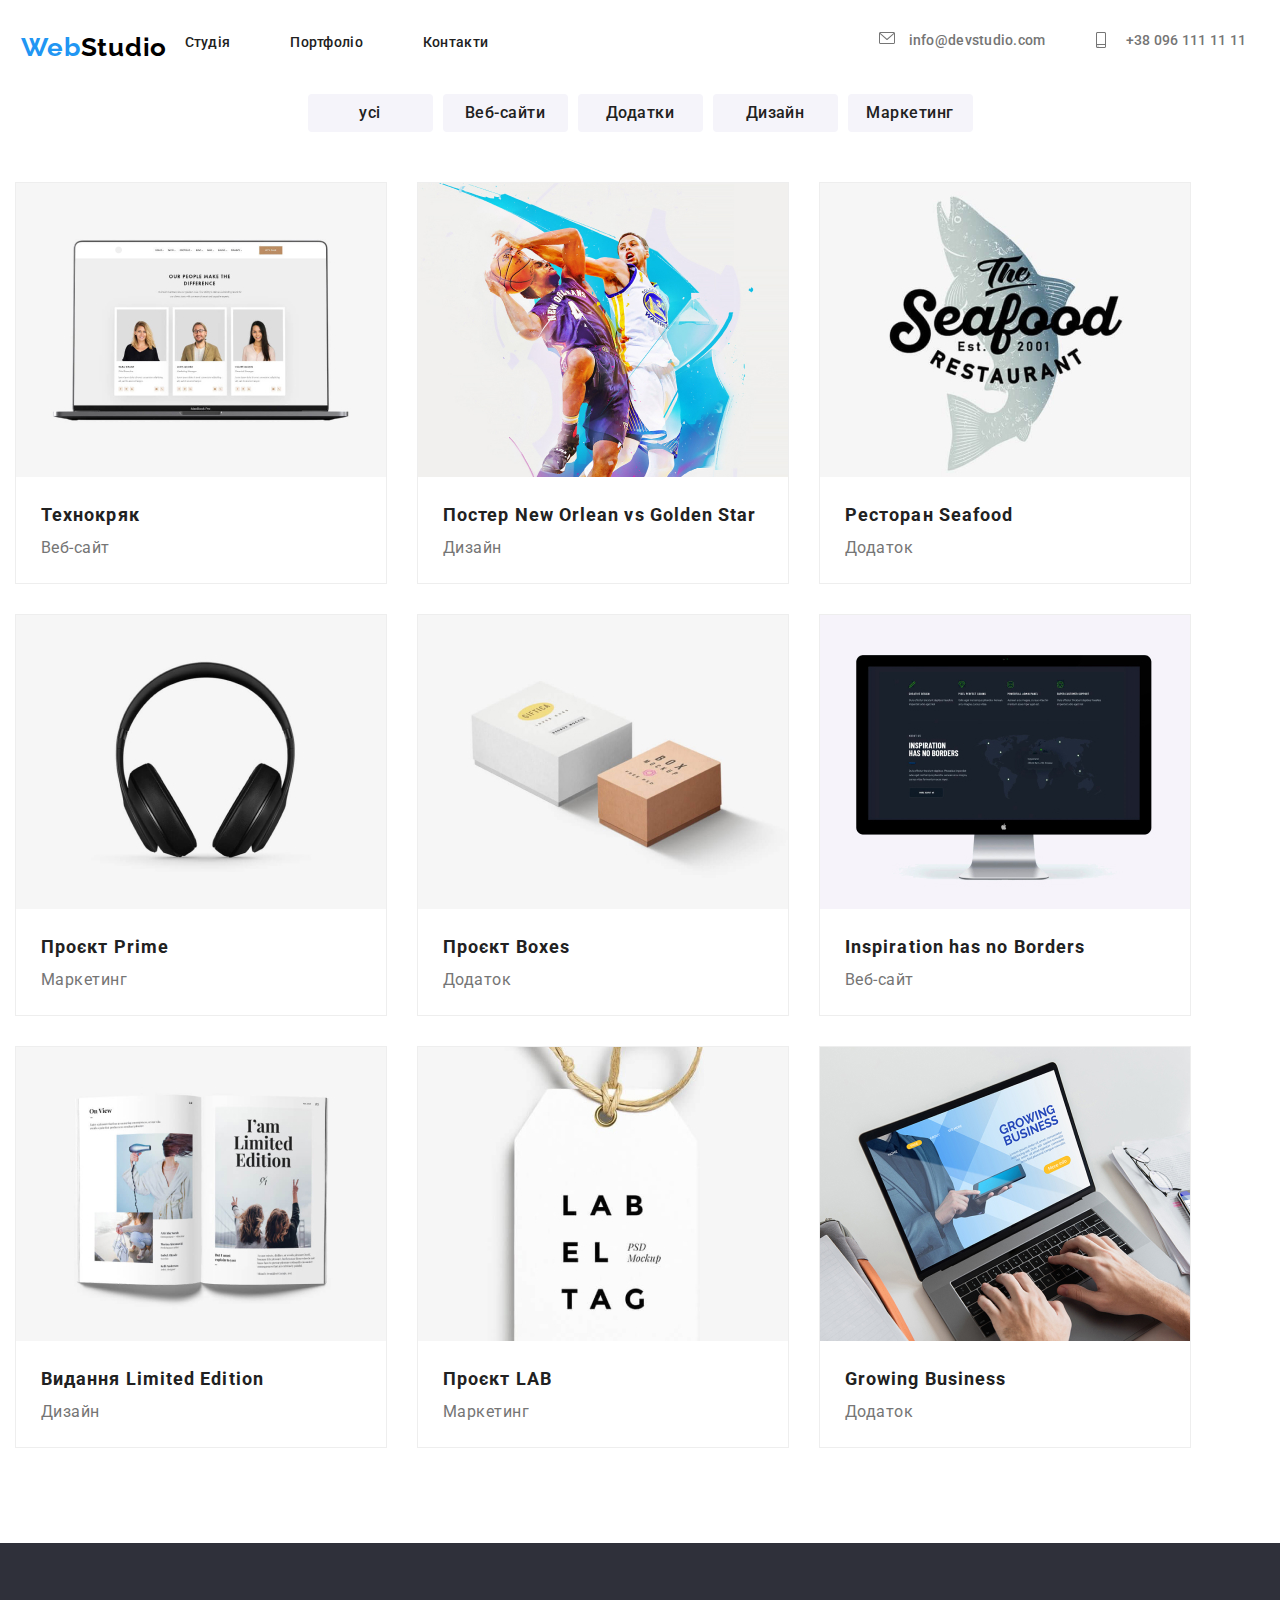
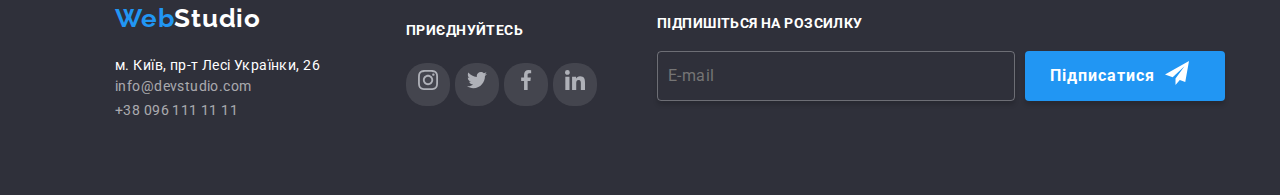
<file: portfolio.html>
<!DOCTYPE html>
<html lang="en">
  <head>
    <meta charset="UTF-8" />
    <meta name="viewport" content="width=device-width, initial-scale=1.0" />
    <link rel="preconnect" href="https://fonts.googleapis.com" />
    <link rel="preconnect" href="https://fonts.gstatic.com" crossorigin />
    <link
      href="https://fonts.googleapis.com/css2?family=Raleway:wght@700&family=Roboto:wght@400;500;700;900&display=swap"
      rel="stylesheet"
    />
    <link rel="stylesheet" href="./css/reset.css" />
    <link rel="stylesheet" href="./css/style.css" />

    <title>Webstudio</title>
  </head>
  <body>
    <header class="header">
      <div class="header-container container">
        <div class="web">
          <div class="logotip">
            <a class="header-link" href="/"
              >Web<span class="header-studio">Studio</span>
            </a>
          </div>
          <nav class="header-navigation">
            <ul class="header-list">
              <li class="header-item">
                <a class="header-links" href="/">Студія </a>
              </li>
              <li class="header-item">
                <a class="header-links" href="./portfolio.html">Портфоліо </a>
              </li>
              <li class="header-item">
                <a class="header-links" href="#">Контакти </a>
              </li>
            </ul>
          </nav>
          <ul class="header-info-list">
            <li class="header-info-item">
              <svg class="header-info-svg">
                <use
                  class="header-info-use"
                  href="./img/envelope.svg#envelope"
                ></use>
              </svg>
              <a class="header-info-link" href="mailto:info@devstudio.com"
                >info@devstudio.com</a
              >
            </li>
            <li class="header-info-item">
              <svg class="header-info-svg">
                <use
                  class="header-info-use"
                  href="./img/smartphone.svg#smartphone"
                ></use>
              </svg>
              <a class="header-info-link" href="tel:+380961111111"
                >+38 096 111 11 11</a
              >
            </li>
          </ul>
          <p class="header-text"></p>
        </div>
      </div>
    </header>
    <main class="page home-page">
      <section class="home-page-buttons buttons-page">
        <div class="buttons-page-container container">
          <ul class="buttons-page-list">
            <li class="buttons-page-item">
              <button class="buttons-page-button">усі</button>
            </li>
            <li class="buttons-page-item">
              <button class="buttons-page-button">Веб-сайти</button>
            </li>
            <li class="buttons-page-item">
              <button class="buttons-page-button">Додатки</button>
            </li>
            <li class="buttons-page-item">
              <button class="buttons-page-button">Дизайн</button>
            </li>
            <li class="buttons-page-item">
              <button class="buttons-page-button">Маркетинг</button>
            </li>
          </ul>
        </div>
      </section>
      <section class="home-page-portfolio portfolio-page">
        <div class="portfolio-page-container container">
          <ul class="portfolio-page-list">
            <li class="portfolio-page-item">
              <div class="portfolio-page-pictures">
                <div class="portfolio-page-wrapper">
                <img
                  class="portfolio-page-img"
                  src="./img/portfolio.img/portfolio1.jpg"
                  alt="#"
                />
                <div class="portfolio-page-overlay">
                  <p class="portfolio-page-texts">
                    Ресурс пропонує комплексні
                    <br />
                    пропозиції з різним рівнем
                    <br />
                    функціоналу та сервісів. Все це
                    <br />
                    дозволить відвідувачу отримати
                    <br />
                    вичерпні відомості про компанію
                    <br />
                    чи приватну особу.
                  </p>
                </div>
              </div>
                <div class="portfolio-page-pictures-text">
                  <h4 class="portfolio-page-title">Технокряк</h4>
                  <p class="portfolio-page-text">Веб-сайт</p>
                </div>
              </div>
            </li>
            <li class="portfolio-page-item">
              <div class="portfolio-page-pictures">
                <div class="portfolio-page-wrapper">
                <img
                  class="portfolio-page-img"
                  src="./img/portfolio.img/portfolio2.jpg"
                  alt="#"
                />
                <div class="portfolio-page-overlay">
                  <p class="portfolio-page-texts">
                    Ресурс пропонує комплексні
                    <br />
                    пропозиції з різним рівнем
                    <br />
                    функціоналу та сервісів. Все це
                    <br />
                    дозволить відвідувачу отримати
                    <br />
                    вичерпні відомості про компанію
                    <br />
                    чи приватну особу.
                  </p>
                </div>
              </div>
                <div class="portfolio-page-pictures-text">
                  <h4 class="portfolio-page-title">
                    Постер New Orlean vs Golden Star
                  </h4>
                  <p class="portfolio-page-text">Дизайн</p>
                </div>
              </div>
            </li>
            <li class="portfolio-page-item">
              <div class="portfolio-page-pictures">
                <div class="portfolio-page-wrapper">
                <img
                  class="portfolio-page-img"
                  src="./img/portfolio.img/portfolio3.jpg"
                  alt="#"
                />
                <div class="portfolio-page-overlay">
                  <p class="portfolio-page-texts">
                    Ресурс пропонує комплексні
                    <br />
                    пропозиції з різним рівнем
                    <br />
                    функціоналу та сервісів. Все це
                    <br />
                    дозволить відвідувачу отримати
                    <br />
                    вичерпні відомості про компанію
                    <br />
                    чи приватну особу.
                  </p>
                </div>
              </div>
                <div class="portfolio-page-pictures-text">
                  <h4 class="portfolio-page-title">Ресторан Seafood</h4>
                  <p class="portfolio-page-text">Додаток</p>
                </div>
              </div>
            </li>
            <li class="portfolio-page-item">
              <div class="portfolio-page-pictures">
                <div class="portfolio-page-wrapper">
                <img
                  class="portfolio-page-img"
                  src="./img/portfolio.img/portfolio4.jpg"
                  alt="#"
                />
                <div class="portfolio-page-overlay">
                  <p class="portfolio-page-texts">
                    Ресурс пропонує комплексні
                    <br />
                    пропозиції з різним рівнем
                    <br />
                    функціоналу та сервісів. Все це
                    <br />
                    дозволить відвідувачу отримати
                    <br />
                    вичерпні відомості про компанію
                    <br />
                    чи приватну особу.
                  </p>
                </div>
              </div>
                <div class="portfolio-page-overlay">
                  <p class="portfolio-page-texts">
                    Ресурс пропонує комплексні
                    <br />
                    пропозиції з різним рівнем
                    <br />
                    функціоналу та сервісів. Все це
                    <br />
                    дозволить відвідувачу отримати
                    <br />
                    вичерпні відомості про компанію
                    <br />
                    чи приватну особу.
                  </p>
                </div>
                <div class="portfolio-page-pictures-text">
                  <h4 class="portfolio-page-title">Проєкт Prime</h4>
                  <p class="portfolio-page-text">Маркетинг</p>
                </div>
              </div>
            </li>
            <li class="portfolio-page-item">
              <div class="portfolio-page-pictures">
                <div class="portfolio-page-wrapper">
                <img
                  class="portfolio-page-img"
                  src="./img/portfolio.img/portfolio5.jpg"
                  alt="#"
                />
                <div class="portfolio-page-overlay">
                  <p class="portfolio-page-texts">
                    Ресурс пропонує комплексні
                    <br />
                    пропозиції з різним рівнем
                    <br />
                    функціоналу та сервісів. Все це
                    <br />
                    дозволить відвідувачу отримати
                    <br />
                    вичерпні відомості про компанію
                    <br />
                    чи приватну особу.
                  </p>
                </div>
              </div>
                <div class="portfolio-page-pictures-text">
                  <h4 class="portfolio-page-title">Проєкт Boxes</h4>
                  <p class="portfolio-page-text">Додаток</p>
                </div>
              </div>
            </li>
            <li class="portfolio-page-item">
              <div class="portfolio-page-pictures">
                <div class="portfolio-page-wrapper">
                <img
                  class="portfolio-page-img"
                  src="./img/portfolio.img/portfolio6.jpg"
                  alt="#"
                />
                <div class="portfolio-page-overlay">
                  <p class="portfolio-page-texts">
                    Ресурс пропонує комплексні
                    <br />
                    пропозиції з різним рівнем
                    <br />
                    функціоналу та сервісів. Все це
                    <br />
                    дозволить відвідувачу отримати
                    <br />
                    вичерпні відомості про компанію
                    <br />
                    чи приватну особу.
                  </p>
                </div>
              </div>
                <div class="portfolio-page-pictures-text">
                  <h4 class="portfolio-page-title">
                    Inspiration has no Borders
                  </h4>
                  <p class="portfolio-page-text">Веб-сайт</p>
                </div>
              </div>
            </li>
            <li class="portfolio-page-item">
              <div class="portfolio-page-pictures">
                <div class="portfolio-page-wrapper">
                <img
                  class="portfolio-page-img"
                  src="./img/portfolio.img/portfolio7.jpg"
                  alt="#"
                />
                <div class="portfolio-page-overlay">
                  <p class="portfolio-page-texts">
                    Ресурс пропонує комплексні
                    <br />
                    пропозиції з різним рівнем
                    <br />
                    функціоналу та сервісів. Все це
                    <br />
                    дозволить відвідувачу отримати
                    <br />
                    вичерпні відомості про компанію
                    <br />
                    чи приватну особу.
                  </p>
                </div>
              </div>
                <div class="portfolio-page-pictures-text">
                  <h4 class="portfolio-page-title">Видання Limited Edition</h4>
                  <p class="portfolio-page-text">Дизайн</p>
                </div>
              </div>
            </li>
            <li class="portfolio-page-item">
              <div class="portfolio-page-pictures">
                <div class="portfolio-page-wrapper">
                <img
                  class="portfolio-page-img"
                  src="./img/portfolio.img/portfolio8.jpg"
                  alt="#"
                />
                <div class="portfolio-page-overlay">
                  <p class="portfolio-page-texts">
                    Ресурс пропонує комплексні
                    <br />
                    пропозиції з різним рівнем
                    <br />
                    функціоналу та сервісів. Все це
                    <br />
                    дозволить відвідувачу отримати
                    <br />
                    вичерпні відомості про компанію
                    <br />
                    чи приватну особу.
                  </p>
                </div>
              </div>
                <div class="portfolio-page-pictures-text">
                  <h4 class="portfolio-page-title">Проєкт LAB</h4>
                  <p class="portfolio-page-text">Маркетинг</p>
                </div>
              </div>
            </li>
            <li class="portfolio-page-item">
              <div class="portfolio-page-pictures">
                <div class="portfolio-page-wrapper">
                <img
                  class="portfolio-page-img"
                  src="./img/portfolio.img/portfolio9.jpg"
                  alt="#"
                />
                <div class="portfolio-page-overlay">
                  <p class="portfolio-page-texts">
                    Ресурс пропонує комплексні
                    <br />
                    пропозиції з різним рівнем
                    <br />
                    функціоналу та сервісів. Все це
                    <br />
                    дозволить відвідувачу отримати
                    <br />
                    вичерпні відомості про компанію
                    <br />
                    чи приватну особу.
                  </p>
                </div>
              </div>
                <div class="portfolio-page-pictures-text">
                  <h4 class="portfolio-page-title">Growing Business</h4>
                  <p class="portfolio-page-text">Додаток</p>
                </div>
              </div>
            </li>
          </ul>
        </div>
      </section>
    </main>
    <footer class="footer">
      <div class="footer-container container">
        <div class="footer-wrapper">
          <div class="footer-left">
            <div class="footers">
              <div class="webstudio">
                <a class="footer-link" href="#">
                  Web<span class="footer-studio">Studio</span>
                </a>
              </div>
              <ul class="footer-list">
                <li class="footer-item">
                  <h5 class="footer-title">м. Київ, пр-т Лесі Українки, 26</h5>
                </li>
                <li class="footer-item">
                  <a class="footer-links" href="mailto:info@devstudio.com">
                    info@devstudio.com
                  </a>
                </li>
                <li class="footer-item">
                  <a class="footer-links" href="tel:+380961111111">
                    +38 096 111 11 11
                  </a>
                </li>
              </ul>
            </div>
            <div class="footer-right">
              <h3 class="footer-titles">приєднуйтесь</h3>
              <ul class="footer-lists">
                <li class="footer-items">
                  <a
                    target="_blank"
                    href="https://www.instagram.com/"
                    class="footer-linkss"
                  >
                    <svg class="footer-svg">
                      <use
                        class="footer-use"
                        href="./img/instagram 2.svg#instagram"
                      ></use>
                    </svg>
                  </a>
                </li>
                <li class="footer-items">
                  <a
                    target="_blank"
                    href="https://twitter.com/i/flow/login"
                    class="footer-linkss"
                  >
                    <svg class="footer-svg">
                      <use
                        class="footer-use"
                        href="./img/twitter 1.svg#twitter"
                      ></use>
                    </svg>
                  </a>
                </li>
                <li class="footer-items">
                  <a
                    target="_blank"
                    href="https://uk-ua.facebook.com/"
                    class="footer-linkss"
                  >
                    <svg class="footer-svg">
                      <use
                        class="footer-use"
                        href="./img/facebook.svg#facebook"
                      ></use>
                    </svg>
                  </a>
                </li>
                <li class="footer-items">
                  <a
                    target="_blank"
                    href="https://www.linkedin.com/"
                    class="footer-linkss"
                  >
                    <svg class="footer-svg">
                      <use
                        class="footer-use"
                        href="./img/linkedin.svg#linkedin"
                      ></use>
                    </svg>
                  </a>
                </li>
              </ul>
            </div>

            <div class="footer-right">
              <p class="footer-text-right">Підпишіться на розсилку</p>
              <div class="footer-togehter">
                <input
                  class="footer-input"
                  id="adress"
                  autofocus
                  type="email"
                  name="E-mail"
                  autocomplete="on"
                  placeholder="E-mail"
                />
                <button class="footer-button-right">
                  <a href="" class="footer-link-right"> Підписатися </a>
                  <svg class="footer-svg-right">
                    <use
                      class="footer-use-right"
                      href="./img/icon send.svg#send"
                    ></use>
                  </svg>
                </button>
              </div>
            </div>
          </div>
        </div>
      </div>
    </footer>
  </body>
</html>
</file>
<file: css/style.css>
:root {
  --main-black: #212121;
  --main-weiht: #fff;
  --main-blue: #2196f3;
  --main-grey: #757575;
  --main-color: #2f303a;
}

body {
  font-family: "Raleway", sans-serif;
  font-family: "Roboto", sans-serif;
  font-size: 16px;

  font-weight: 500;

  letter-spacing: 0.48px;
}

.container {
  max-width: 1400px;
  margin: 0 auto;
  padding: 0 15px;
}

/*! header */

.header-container {
}

.web {
  display: flex;
  flex-direction: row;
  justify-content: space-around;
}

.logotip {
}

.header {
  margin-top: 32px;
  margin-bottom: 32px;
}

.header-navigation {
  margin-right: 373px;
}

.header-link {
  color: var(--main-blue);
  font-family: Raleway;
  font-size: 26px;
  font-weight: 700;
  letter-spacing: 0.78px;
}

.header-studio {
  color: #000;
  font-family: Raleway;
  font-size: 26px;
  font-weight: 700;
  letter-spacing: 0.78px;
}

.header-list {
  display: flex;
  justify-content: center;
  gap: 50px;
}

.header-item {
}

.header-links {
  color: var(--main-black);
  font-size: 14px;
  font-weight: 500;
  letter-spacing: 0.28px;
  position: relative;
  padding: 43px 5px;
}

.header-links::after {
  content: "";
  position: absolute;
  bottom: 0;
  left: 0;
  display: block;
  width: 100%;
  height: 5px;
  background-color: #2196f3;
  opacity: 0;
  transform: translateX(0);
  transition: opacity 250ms cubic-bezier(0.4, 0, 0.2, 1) 0ms,
    transform 250ms cubic-bezier(0.4, 0, 0.2, 1) 0ms;
}

.header-links:hover::after {
  opacity: 1;
  transform: translateX(1);
}

.header-links:hover {
  color: #2196f3;
}

.header-info-line {
  margin-bottom: 95px;
  width: 1440px;
  height: 0.5px;
  background-color: var(--main-weiht);
}

.header-info-list {
  display: flex;
  justify-content: end;
  gap: 50px;
}

.header-info-item {
  display: flex;
  flex-direction: row;
  justify-content: flex-end;
  gap: 10px;
  transition: color 250ms cubic-bezier(0.4, 0, 0.2, 1) 0ms, fill 250ms cubic-bezier(0.4, 0, 0.2, 1) 0ms;
}

.header-info-item:hover {
  color: #2196f3;
  fill: #2196f3;
}

.header-info-link {
  color: #757575;
  font-family: Roboto;
  font-size: 14px;
  font-style: normal;
  font-weight: 500;
  line-height: normal;
  letter-spacing: 0.28px;
  transition: color 250ms cubic-bezier(0.4, 0, 0.2, 1) 0ms;
}

.header-info-svg {
  width: 20px;
  height: 20px;
  fill: #757575;
  transition: fill 250ms cubic-bezier(0.4, 0, 0.2, 1) 0ms;
}

.header-info-use {
}

.header-info-item:hover .header-info-link {
  color: #2196f3;
}

.header-info-item:hover .header-info-svg {
  fill: #2196f3;
}

.header-backdrop {
  position: fixed;
  top: 0;
  left: 0;
  min-width: 100%;
  min-height: 100%;
  background-color: rgba(0, 0, 0, 0.5);
  opacity: 1;
  visibility: visible;
  pointer-events: all;
  transition: visibility 250ms cubic-bezier(0.4, 0, 0.2, 1) 0ms,
    opacity 250ms cubic-bezier(0.4, 0, 0.2, 1) 0ms;
}

.header-backdrop.is-hidden {
  opacity: 0;
  pointer-events: none;
}

.no-scroll {
  overflow: hidden;
}

.header-modal {
  position: absolute;
  top: 50%;
  left: 50%;
  transform: translate(-50%, -50%);
  width: 530px;
  height: 585px;
  background-color: #fff;
  transition: transform 250ms cubic-bezier(0.4, 0, 0.2, 1) 0ms;
}

.header-modal:hover {
}

.header-times {
  display: flex;
  justify-content: end;
  margin-right: 5px;
  margin-top: 5px;
}

.header-button-close {
  border: 1px solid #afb1b8;
  border-radius: 100%;
  color: #afb1b8;
  stroke-width: 1px;
  stroke: rgba(0, 0, 0, 0.1);
}

.header-button-svg {
  width: 30px;
  height: 30px;
  padding: 10px;
  fill: #000;
}

.header-button-use {
  fill: black;
  stroke-width: 1px;
  stroke: rgba(0, 0, 0, 0.1);
  transition: fill 250ms cubic-bezier(0.4, 0, 0.2, 1) 0ms;
}

.header-button-close:hover .header-button-use {
  fill: #2196f3;
  cursor: pointer;
}

.header-center {
  display: flex;
  flex-direction: column;
  justify-content: center;
  align-items: center;
  margin-top: 30px;
}

.header-title-backdrop {
  font-weight: 700;
  font-size: 20px;
  letter-spacing: 0.03em;
  color: #212121;
}

.header-list-backdrop {
}

.header-item-backdrop {
}

.header-text-backdrop {
  font-weight: 400;
  font-size: 12px;
  letter-spacing: 0.01em;
  color: #757575;
  margin-top: 10px;
}

.header-contacts {
}

.header-input {
  font-weight: 400;
  font-size: 12px;
  letter-spacing: 0.01em;
  border: 1px solid rgba(33, 33, 33, 0.2);
  border-radius: 4px;
  width: 448px;
  height: 40px;
  padding: 10px 10px 10px 35px;
}

.header-input::placeholder {
  padding-left: 30px;
}

.header-input-one {
  background: url("../img/person-black-18dp 1.svg#person-black") no-repeat;
  background-position: 10px;
}

.header-input-two {
  background: url("../img/phone-black-18dp 1.svg#phone-black") no-repeat;
  background-position: 10px;
}

.header-input-three {
  background: url("../img/Vector.svg#vector") no-repeat;
  background-position: 10px;
}

.header-textarea-comments {
  font-weight: 400;
  font-size: 12px;
  letter-spacing: 0.01em;
  border: 1px solid rgba(33, 33, 33, 0.2);
  border-radius: 4px;
  width: 448px;
  height: 120px;
  padding: 10px;
}

.header-terms {
  display: flex;
  flex-direction: row;
  margin-top: 20px;
}

.header-form-input {
  margin-right: 5px;
}

.header-text-terms {
  font-family: var(--font-family);
  font-weight: 400;
  font-size: 14px;
  line-height: 171%;
  letter-spacing: 0.03em;
  color: #757575;
}

.header-link-terms {
  text-decoration: underline;
  text-decoration-skip-ink: none;
  color: #2196f3;
}

.header-button {
  border-radius: 4px;
  width: 200px;
  height: 50px;
  box-shadow: 0 4px 4px 0 rgba(0, 0, 0, 0.15);
  background-color: #188ce8;
  font-family: var(--font-family);
  font-weight: 700;
  font-size: 16px;
  line-height: 187%;
  letter-spacing: 0.06em;
  text-align: center;
  color: #fff;
  margin-top: 30px;
  transition: background-color 250ms cubic-bezier(0.4, 0, 0.2, 1) 0ms;
}

.header-button:hover {
  background-color: var(--main-grey);
  cursor: pointer;
}

.header-text {
  /* width: 1600px;
height: 1px;
background: #ECECEC; */
}

/*! gallary page */

.page {
}

.menu-page {
}

.menu-page-gallary {
}

.gallary-page {
  margin-bottom: 94px;
  background-image: url(../img/Img.jpg);
  background-size: 100%;
  background-repeat: no-repeat;
}

.gallary-page::after {
  top: 0;
  left: 0;
  width: 100%;
  height: 100%;
  /* background: rgba(47, 48, 58, 0.40); */
}

.gallary-page-container {
  display: flex;
  flex-direction: column;
  align-items: center;
  width: 1600px;
  height: 600px;
  flex-shrink: 0;
}

.gallary-page-title {
  margin-top: 200px;
  margin-bottom: 40px;
  width: 696px;
  color: var(--main-weiht);
  text-align: center;
  font-family: Roboto;
  font-size: 44px;
  font-weight: 900;
  line-height: 60px; /* 136.364% */
  letter-spacing: 2.64px;
  text-transform: uppercase;
}

.gallary-page-button {
  color: var(--main-weiht);
  text-align: center;
  font-size: 16px;
  font-weight: 700;
  line-height: 30px;
  letter-spacing: 0.96px;
  display: flex;
  flex-direction: row;
  justify-content: center;
  flex-shrink: 0;
  border-radius: 4px;
  background-color: var(--main-blue);
  box-shadow: 0px 4px 4px 0px rgba(0, 0, 0, 0.15);
  padding: 10px 32px;
  transition: background-color 250ms cubic-bezier(0.4, 0, 0.2, 1) 0ms, animation 250ms cubic-bezier(0.4, 0, 0.2, 1) 0ms;

  animation: changeBackroundcolor 2000ms linear 0ms infinite normal;
}

@keyframes changeBackroundcolor {
  0% {
    background-color: #188ce8;
  }

  50% {
    background-color: #117fd8;
  }

  75% {
    background-color: #0c6fc0;
  }

  100% {
    background-color: #188ce8;
  }
}

.gallary-page-button:hover {
  background-color: var(--main-grey);
  cursor: pointer;
  animation: none;
}

/*! detaols page */

.menu-page-details {
  margin-bottom: 95px;
}

.details-page {
  width: 100%;
}

.details-page-container {
}

.details-page-list {
  display: flex;
  justify-content: center;
  gap: 30px;
}

.details-page-item {
  flex: 1 1 calc((100% - 30px * 2) / 3);
}

.details-page-background {
  height: 120px;
  flex-shrink: 0;
  border-radius: 4px;
  background: #f5f4fa;
  margin-bottom: 30px;
  display: flex;
  justify-content: center;
  padding: 25px;
}

.details-page-img {
  object-fit: cover;
  width: 70px;
  height: 70px;
  flex-shrink: 0;
}

.details-page-title {
  width: 270px;
  color: var(--main-black);
  font-family: Roboto;
  font-size: 14px;
  font-weight: 700;
  letter-spacing: 0.42px;
  text-transform: uppercase;
  margin-bottom: 10px;
}

.details-page-text {
  width: 270px;
  height: 72px;
  flex-shrink: 0;
  color: var(--main-grey);
  font-family: Roboto;
  font-size: 14px;
  font-weight: 400;
  line-height: 24px; /* 171.429% */
  letter-spacing: 0.42px;
}

/*! work page */

.menu-page-work {
}

.work-page {
  margin-bottom: 95px;
}

.work-page-container {
}

.work-page-title {
  margin-bottom: 50px;
  color: var(--main-black);
  text-align: center;
  font-family: Roboto;
  font-size: 36px;
  font-weight: 700;
  letter-spacing: 1.08px;
}

.work-page-list {
  display: flex;
  justify-content: center;
  gap: 30px;
}

.work-page-item {
  position: relative;
  overflow: hidden;
  flex: 1 1 calc((100% - 30px * 3) / 2);
}

.work-page-img {
  object-fit: cover;
  width: 100%;
  height: 294px;
  flex-shrink: 0;
}

.work-page-item:hover .work-page-submenu {
  opacity: 1;
  transform: translateY(0);
}

.work-page-submenu {
  background-color: #2f303acc;
  position: absolute;
  bottom: 0;
  left: 0;
  width: 100%;
  padding: 30px;
  opacity: 0;
  transform: translateY(100%);
  transition: transform 250ms cubic-bezier(0.4, 0, 0.2, 1) 0ms;
}

.work-page-text {
  color: #fff;
  text-align: center;
  font-size: 14px;
  font-weight: 700;
  letter-spacing: 0.42px;
  text-transform: uppercase;
}

/*! team page */

.menu-page-team {
}

.team-page {
  width: 100%;
  background-color: #f5f4fa;
}

.team-page-container {
  display: flex;
  flex-direction: column;
  align-items: center;
  height: 648px;
  flex-shrink: 0;
  background-color: #f5f4fa;
}

.team-page-name {
  margin-top: 95px;
  margin-bottom: 50px;
  color: var(--main-black);
  text-align: center;
  font-family: Roboto;
  font-size: 36px;
  font-weight: 700;
  letter-spacing: 1.08px;
}

.team-page-list {
  display: flex;
  justify-content: center;
  gap: 30px;
}

.team-page-item {
  flex: 1 1 calc((100% - 30px * 4) / 3);
}

.team-page-img {
  object-fit: cover;
  width: 270px;
  height: 260px;
  flex-shrink: 0;
}

.team-people {
  width: 270px;
  height: 428px;
  flex-shrink: 0;
  border-radius: 0px 0px 4px 4px;
  background: #fff;

  /* material shadow v1 */
  box-shadow: 0px 2px 1px 0px rgba(0, 0, 0, 0.2),
    0px 1px 1px 0px rgba(0, 0, 0, 0.14), 0px 1px 3px 0px rgba(0, 0, 0, 0.12);
}

.people {
  display: flex;
  flex-direction: column;
  justify-content: center;
  align-items: center;
}

.team-page-people {
  margin-top: 30px;
  margin-bottom: 10px;
  color: var(--main-black);
  font-family: Roboto;
  font-size: 16px;
  font-weight: 500;
  letter-spacing: 0.48px;
}

.team-page-mission {
  margin-bottom: 30px;
  color: var(--main-grey);
  font-family: Roboto;
  font-size: 16px;
  font-weight: 400;
  letter-spacing: 0.48px;
}

.team-page-lists {
  display: flex;
  justify-content: center;
  align-items: center;
  gap: 5px;
}

.team-page-items {
}

.team-page-link {
  padding: 12px;
  display: flex;
  justify-content: center;
  align-items: center;
  transition: background-color 250ms cubic-bezier(0.4, 0, 0.2, 1) 0ms;
}

.team-page-link:hover {
  border-radius: 20px;
  background-color: #2196f3;
}

.team-page-svg {
  width: 20px;
  height: 20px;
}

.team-page-use {
  transition: fill 250ms cubic-bezier(0.4, 0, 0.2, 1) 0ms;
  fill: #afb1b8;
}

.team-page-use:hover {
  fill: #ffffff;
}

.team-page-link:hover .team-page-use {
  fill: #ffffff;
}

/*! costumers page */

.menu-page-customers {
}

.customers-page {
}

.customers-page-container {
  margin-top: 95px;
  margin-bottom: 95px;
}

.customers-page-title {
  color: #212121;
  text-align: center;
  font-family: Roboto;
  font-size: 36px;
  font-style: normal;
  font-weight: 700;
  line-height: normal;
  letter-spacing: 1.08px;
  margin-bottom: 50px;
}

.customers-page-list {
  display: flex;
  justify-content: center;
  gap: 30px;
}

.customers-page-item {
  width: 170px;
  height: 92px;
  flex-shrink: 0;
  border-radius: 4px;
  border: 1px solid #afb1b8;
  display: flex;
  justify-content: center;
  padding: 15px;
  transition: border 250ms cubic-bezier(0.4, 0, 0.2, 1) 0ms;
}

.customers-page-item:hover {
  border: 1px solid #2196f3;
}

.customers-page-item:hover .customers-page-use {
  fill: #2196f3;
}

.customers-page-svg {
  width: 106px;
  height: 60px;
  flex-shrink: 0;
  /* fill: #AFB1B8; 
transition: 250ms cubic-bezier(0.4, 0, 0.2, 1) 0ms; */
}

.customers-page-use {
  transition: fill 250ms cubic-bezier(0.4, 0, 0.2, 1) 0ms;
  fill: #afb1b8;
}

.customers-page-use:hover {
  fill: #2196f3;
}

/*! footer */

.footer {
  width: 100%;
  background: var(--main-color);
}

.footer-container {
  /* display: flex;
    flex-direction: column;
    justify-content: flex-start; */
  height: 252px;
  flex-shrink: 0;
}

.footers {
}

.footer-link {
  color: var(--main-blue);
  font-family: Raleway;
  font-size: 26px;
  font-weight: 700;
  letter-spacing: 0.78px;
}

.footer-studio {
  color: var(--main-weiht);
  font-family: Raleway;
  font-size: 26px;
  font-weight: 700;
  letter-spacing: 0.78px;
}

.webstudio {
  margin-top: 60px;
  margin-bottom: 20px;
}

.footer-list {
}

.footer-item {
}

.footer-title {
  width: 231px;
  height: 21px;
  flex-shrink: 0;
  color: #fff;
  font-family: Roboto;
  font-size: 14px;
  font-weight: 400;
  line-height: 24px; /* 171.429% */
  letter-spacing: 0.42px;
}

.footer-links {
  width: 136px;
  height: 21px;
  flex-shrink: 0;
  color: rgba(255, 255, 255, 0.6);
  font-family: Roboto;
  font-size: 14px;
  font-weight: 400;
  line-height: 24px; /* 171.429% */
  letter-spacing: 0.42px;
}

.footer-container {
}

.footer-wrapper {
  display: flex;
  flex-direction: row;
  justify-content: space-between;
  margin-left: 100px;
}

.footer-left {
  display: flex;
}

.footer-center {
  margin-left: 85px;
  display: flex;
  flex-direction: column;
  margin-top: 72px;
}

.footer-titles {
  margin-bottom: 32px;
  color: #fff;
  font-size: 14px;
  font-weight: 700;
  letter-spacing: 0.42px;
  text-transform: uppercase;
}

.footer-lists {
  display: flex;
  gap: 5px;
}

.footer-items {
  fill: #ffffff;
}

.footer-linkss {
  padding: 12px;
  border-radius: 20px;
  background-color: rgba(255, 255, 255, 0.1);
  transition: background-color 250ms cubic-bezier(0.4, 0, 0.2, 1) 0ms;
}

.footer-linkss:hover {
  border-radius: 20px;
  background-color: #2196f3;
}

.footer-svg {
  width: 20px;
  height: 20px;
}

.footer-use {
  transition: fill 250ms cubic-bezier(0.4, 0, 0.2, 1) 0ms;
  fill: #afb1b8;
}

.footer-use:hover {
  fill: #ffffff;
}

.footer-linkss:hover .footer-use {
  fill: #ffffff;
}

.footer-right {
  display: flex;
  flex-direction: column;
  justify-content: center;
  margin-top: 50px;
  margin-left: 60px;
}

.footer-text-right {
  font-family: var(--font-family);
  font-weight: 700;
  font-size: 14px;
  letter-spacing: 0.03em;
  text-transform: uppercase;
  color: #fff;
  margin-bottom: 20px;
}

.footer-togehter {
  display: flex;
  flex-direction: row;
  gap: 10px;
}

.footer-input {
  border: 1px solid rgba(255, 255, 255, 0.3);
  border-radius: 4px;
  width: 358px;
  height: 50px;
  box-shadow: 0 4px 4px 0 rgba(0, 0, 0, 0.15);
  background: rgba(33, 150, 243, 0);
  font-weight: 400;
  font-size: 16px;
  line-height: 125%;
  letter-spacing: 0.03em;
  color: rgba(255, 255, 255, 0.6);
  padding: 10px;
}

.footer-button-right {
  border-radius: 4px;
  width: 200px;
  height: 50px;
  box-shadow: 0 4px 4px 0 rgba(0, 0, 0, 0.15);
  background-color: #2196f3;
  display: flex;
  justify-content: center;
  padding: 10px;
  transition: background-color 250ms cubic-bezier(0.4, 0, 0.2, 1) 0ms;
}

.footer-button-right:hover {
  background-color: #757575;
  cursor: pointer;
}

.footer-link-right {
  font-weight: 700;
  font-size: 16px;
  line-height: 187%;
  letter-spacing: 0.06em;
  text-align: center;
  color: #fff;
  margin-left: 15px;
}

.footer-svg-right {
  margin-left: 10px;
}

.footer-use-right {
}

/*! buttons page */

.home-page-buttons {
}

.buttons-page {
  margin-bottom: 50px;
}

.buttons-page-container {
}

.buttons-page-list {
  display: flex;
  flex-direction: row;
  justify-content: center;
  gap: 10px;
}

.buttons-page-item {
}

.buttons-page-button {
  width: 125px;
  height: 38px;
  flex-shrink: 0;
  border-radius: 4px;
  background: #f5f4fa;
  color: #212121;
  text-align: center;
  font-family: Roboto;
  font-size: 16px;
  font-weight: 500;
  line-height: 26px; /* 162.5% */
  letter-spacing: 0.48px;
  cursor: pointer;
  transition: background-color 250ms cubic-bezier(0.4, 0, 0.2, 1) 0ms, color 250ms cubic-bezier(0.4, 0, 0.2, 1) 0ms;
}

.buttons-page-button:hover {
  background-color: var(--main-blue);
  color: var(--main-weiht);
}

/*! portfolio */

.home-page-portfolio {
}

.portfolio-page {
  margin-bottom: 95px;
}

.portfolio-page-container {
}

.portfolio-page-list {
  display: flex;
  flex-wrap: wrap;
  gap: 30px;
}

.portfolio-page-item {
  position: relative;
  overflow: hidden;
  transition: box-shadow 250ms cubic-bezier(0.4, 0, 0.2, 1) 0ms, background-color 250ms cubic-bezier(0.4, 0, 0.2, 1) 0ms ;
}

.portfolio-page-pictures {
  flex-shrink: 0;
  border: 1px solid #eee;
  background: var(--main-weiht);
}

.portfolio-page-wrapper{
  position: relative;
  overflow: hidden;
}

.portfolio-page-img {
  width: 370px;
  height: 294px;
  flex-shrink: 0;
}

.portfolio-page-overlay {
  width: 100%;
  height: 100%;
  background: rgba(33, 150, 243, 0.9);
  display: flex;
  flex-direction: row;
  justify-content: center;
  align-items: center;
  position: absolute;
  top: 0;
  left: 0;
  opacity: 0;
  transform: translateY(100%);
  transition: transform 300ms cubic-bezier(0.4, 0, 0.2, 1) 0s,
    opacity 300ms cubic-bezier(0.4, 0, 0.2, 1) 0s;
  z-index: 1;
}

.portfolio-page-item:hover .portfolio-page-overlay {
  opacity: 1;
  transform: translateY(0);
}

.portfolio-page-item:hover {
  box-shadow: 1px 4px 6px 0 rgba(0, 0, 0, 0.16), 0 4px 4px 0 rgba(0, 0, 0, 0.06),
    0 1px 1px 0 rgba(0, 0, 0, 0.12);
  background-color: #fff;
}

.portfolio-page-texts {
  font-weight: 400;
  font-size: 18px;
  line-height: 156%;
  letter-spacing: 0.03em;
  color: #fff;
}

.portfolio-page-pictures-text {
  display: flex;
  flex-direction: column;
  align-items: flex-start;
  margin-left: 25px;
  margin-bottom: 20px;
  z-index: -1;
}

.portfolio-page-title {
  margin-top: 20px;
  width: 322px;
  color: #212121;
  font-family: Roboto;
  font-size: 18px;
  font-style: normal;
  font-weight: 700;
  line-height: 36px; /* 200% */
  letter-spacing: 1.08px;
}

.portfolio-page-text {
  width: 322px;
  color: #757575;
  font-family: Roboto;
  font-size: 16px;
  font-style: normal;
  font-weight: 400;
  line-height: 30px; /* 187.5% */
  letter-spacing: 0.48px;
}
</file>
